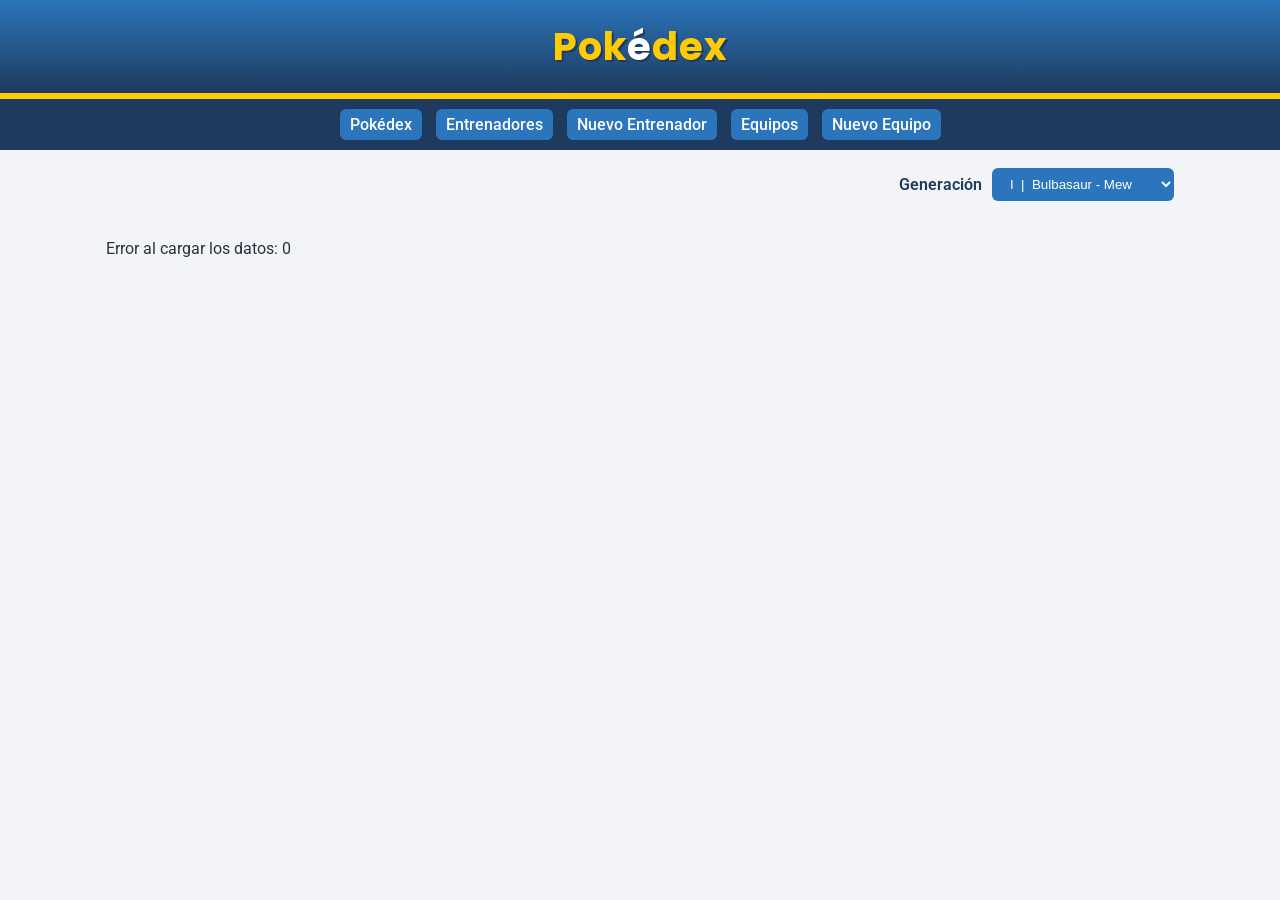
<file: index.html>
<!DOCTYPE html>
<html lang="es">
<head>
    <meta charset="UTF-8">
    <meta name="viewport" content="width=device-width, initial-scale=1.0">
    <title>Pokédex</title>
    <link rel="stylesheet" href="styles/formatos.css" media="screen">
</head>
<body>

    <header class="cabecera">
        <h1 class="logo-pokemon">Pok<span>é</span>dex</h1>
    </header>

    <nav class="menu-principal">
    <a href="index.html">Pokédex</a>
    <a href="entrenadores.html">Entrenadores</a>
    <a href="agregar_entrenador.html">Nuevo Entrenador</a>
    <a href="equipos.html">Equipos</a>
    <a href="agregarEquipo.html">Nuevo Equipo</a>

</nav>

    <main>

        <section class="barra-generacion">
            <label for="cmbGeneracion">Generación</label>
            <select id="cmbGeneracion">
                <option value="0,151">I &nbsp;|&nbsp; Bulbasaur - Mew</option>
                <option value="151,100">II &nbsp;|&nbsp; Chikorita - Celebi</option>
                <option value="251,135">III &nbsp;|&nbsp; Treecko - Deoxys</option>
                <option value="386,107">IV &nbsp;|&nbsp; Turtwig - Arceus</option>
                <option value="493,156">V &nbsp;|&nbsp; Victini - Genesect</option>
            </select>
        </section>

        <div id="Datos" class="pokedex">
            <p class="cargando">Cargando Pokémon...</p>
        </div>

    </main>

    <div id="modalPokemon" class="oculto"></div>

    <script src="codes/codigo_05.js"></script>

    
</body>


</html>
</file>
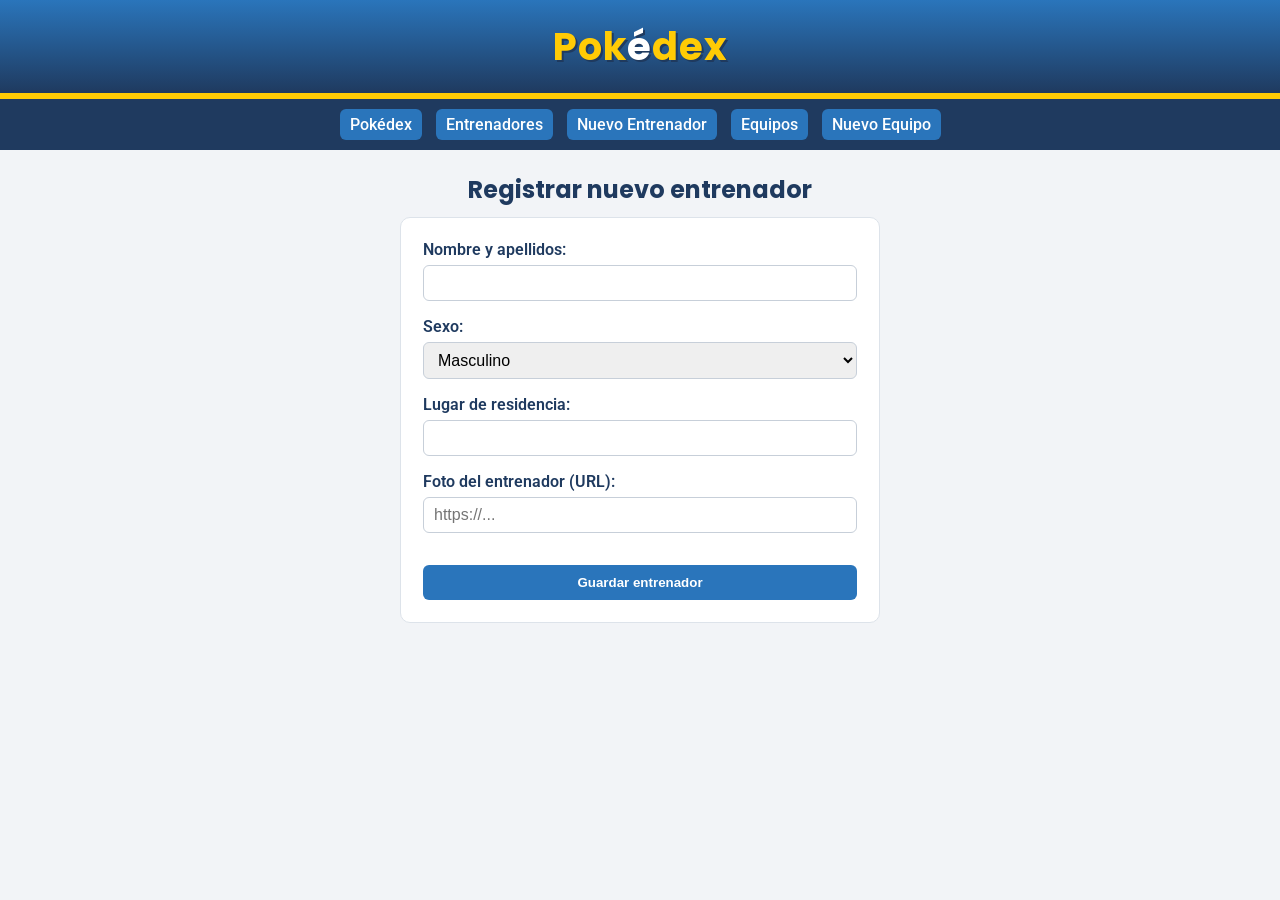
<file: agregar_entrenador.html>
<!DOCTYPE html>
<html lang="es">
<head>
    <meta charset="UTF-8">
    <meta name="viewport" content="width=device-width, initial-scale=1.0">
    <title>Nuevo Entrenador - Pokédex</title>
    <link rel="stylesheet" href="styles/formatos.css" media="screen">
</head>
<body>

    <header class="cabecera">
        <h1 class="logo-pokemon">Pok<span>é</span>dex</h1>
    </header>

    <nav class="menu-principal">
        <a href="index.html">Pokédex</a>
        <a href="entrenadores.html">Entrenadores</a>
        <a href="agregar_entrenador.html">Nuevo Entrenador</a>
        <a href="equipos.html">Equipos</a>
        <a href="agregarEquipo.html">Nuevo Equipo</a>
    </nav>

    <main>
        <h2 class="titulo-seccion">Registrar nuevo entrenador</h2>

        <form id="formEntrenador" class="formulario">

            <div class="campo-formulario">
                <label for="txtNombre">Nombre y apellidos:</label>
                <input type="text" id="txtNombre" required>
            </div>

            <div class="campo-formulario">
                <label for="cmbSexo">Sexo:</label>
                <select id="cmbSexo">
                    <option value="Masculino">Masculino</option>
                    <option value="Femenino">Femenino</option>
                    <option value="Otro">Otro</option>
                </select>
            </div>

            <div class="campo-formulario">
                <label for="txtResidencia">Lugar de residencia:</label>
                <input type="text" id="txtResidencia" required>
            </div>

            <div class="campo-formulario">
                <label for="txtFoto">Foto del entrenador (URL):</label>
                <input type="text" id="txtFoto" placeholder="https://...">
            </div>

            <div class="campo-formulario">
                <img id="imgVistaPrevia" class="vista-previa-foto oculto" alt="Vista previa">
            </div>

            <button type="button" id="btnGuardarEntrenador" class="btn-guardar">Guardar entrenador</button>

        </form>
    </main>

    <script src="codes/db.js"></script>
    <script src="codes/entrenadores.js"></script>
</body>
</html>
</file>
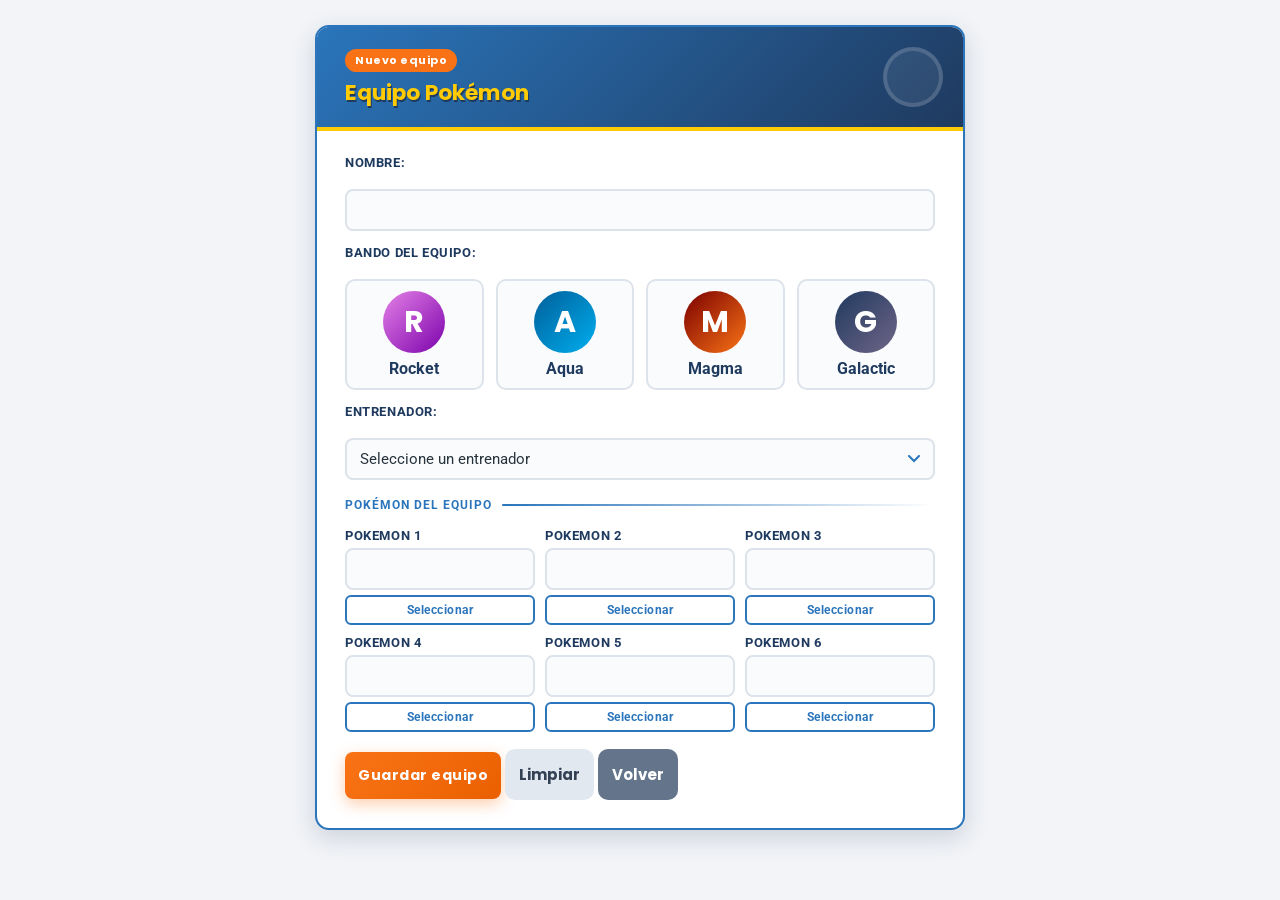
<file: agregarEquipo.html>
<!DOCTYPE html>
<html>
<head>
    <meta charset="UTF-8">
    <title>Agregar Equipo</title>
    <link rel="stylesheet" href="styles/formatos.css">
</head>

<body>

<main>
<section class="contenedor">

    <div class="contenedor-header">
        <div>
            <span class="badge-equipo">Nuevo equipo</span>
            <h1>Equipo Pokémon</h1>
        </div>
    </div>

    <div class="contenedor-body">
        <form id="formEquipo">

            <label for="txtNombre">Nombre:</label>
            <input type="text" id="txtNombre">

            <label>Bando del equipo:</label>

<input type="hidden" id="txtImagen">

<div class="selector-escudos">

    <div class="escudo-opcion" onclick="seleccionarEscudo(this, 'Rocket')">
        <div class="escudo-logo rocket">R</div>
        <span>Rocket</span>
    </div>

    <div class="escudo-opcion" onclick="seleccionarEscudo(this, 'Aqua')">
        <div class="escudo-logo aqua">A</div>
        <span>Aqua</span>
    </div>

    <div class="escudo-opcion" onclick="seleccionarEscudo(this, 'Magma')">
        <div class="escudo-logo magma">M</div>
        <span>Magma</span>
    </div>

    <div class="escudo-opcion" onclick="seleccionarEscudo(this, 'Galactic')">
        <div class="escudo-logo galactic">G</div>
        <span>Galactic</span>
    </div>

</div>


            <label for="cmbEntrenador">Entrenador:</label>
            <select id="cmbEntrenador">
                <option value="">Seleccione un entrenador</option>
                <option value="Ash Ketchum">Ash Ketchum</option>
                <option value="Misty">Misty</option>
                <option value="Brock">Brock</option>
                <option value="Gary Oak">Gary Oak</option>
                <option value="Cynthia">Cynthia</option>
                <option value="Leon">Leon</option>
                <option value="nuevo">Registrar nuevo entrenador</option>
            </select>

            <div class="seccion-pokemon">
                <span>Pokémon del equipo</span>
            </div>

            <div class="pokemon-grid">

                <div class="poke-field">
                    <label>Pokemon 1</label>
                    <input type="text" id="txtP1" readonly>
                    <button type="button" onclick="abrirSelector(1)">Seleccionar</button>
                </div>

                <div class="poke-field">
                    <label>Pokemon 2</label>
                    <input type="text" id="txtP2" readonly>
                    <button type="button" onclick="abrirSelector(2)">Seleccionar</button>
                </div>

                <div class="poke-field">
                    <label>Pokemon 3</label>
                    <input type="text" id="txtP3" readonly>
                    <button type="button" onclick="abrirSelector(3)">Seleccionar</button>
                </div>

                <div class="poke-field">
                    <label>Pokemon 4</label>
                    <input type="text" id="txtP4" readonly>
                    <button type="button" onclick="abrirSelector(4)">Seleccionar</button>
                </div>

                <div class="poke-field">
                    <label>Pokemon 5</label>
                    <input type="text" id="txtP5" readonly>
                    <button type="button" onclick="abrirSelector(5)">Seleccionar</button>
                </div>

                <div class="poke-field">
                    <label>Pokemon 6</label>
                    <input type="text" id="txtP6" readonly>
                    <button type="button" onclick="abrirSelector(6)">Seleccionar</button>
                </div>

            </div>

            <div class="botones-formulario">

                <button type="button" id="btnGuardarEquipo">
                    Guardar equipo
                </button>

                <button type="button"
                        id="btnLimpiar"
                        onclick="limpiarFormulario()">
                    Limpiar
                </button>

                <button type="button"
                        id="btnVolver"
                        onclick="window.location.href='index.html'">
                    Volver
                </button>

            </div>

        </form>
    </div>

</section>
</main>

<div id="selectorPokemon" class="oculto">
    <div class="selector-contenido">
        <button type="button" class="btn-cerrar" onclick="cerrarSelector()">X</button>

        <h2>Seleccionar Pokémon</h2>

        <div id="listaPokemonSelector" class="pokedex"></div>
    </div>
</div>

<script src="codes/db.js"></script>
<script src="codes/equipos.js"></script>

</body>
</html>
</file>
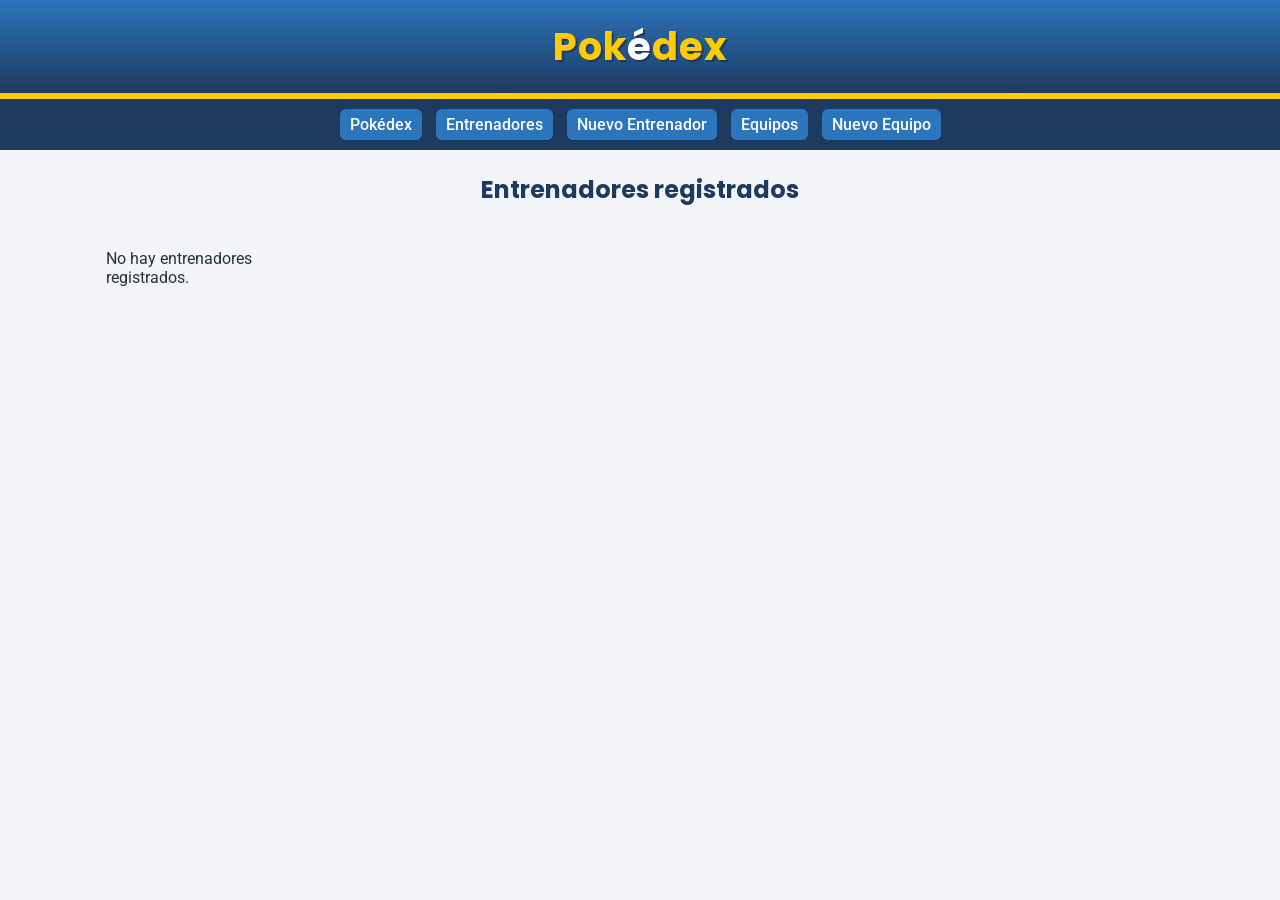
<file: entrenadores.html>
<!DOCTYPE html>
<html lang="es">
<head>
    <meta charset="UTF-8">
    <meta name="viewport" content="width=device-width, initial-scale=1.0">
    <title>Entrenadores - Pokédex</title>
    <link rel="stylesheet" href="styles/formatos.css" media="screen">
</head>
<body>

    <header class="cabecera">
        <h1 class="logo-pokemon">Pok<span>é</span>dex</h1>
    </header>

    <nav class="menu-principal">
        <a href="index.html">Pokédex</a>
        <a href="entrenadores.html">Entrenadores</a>
        <a href="agregar_entrenador.html">Nuevo Entrenador</a>
        <a href="equipos.html">Equipos</a>
        <a href="agregarEquipo.html">Nuevo Equipo</a>
    </nav>

    <main>
        <h2 class="titulo-seccion">Entrenadores registrados</h2>

        <div id="listaEntrenadores" class="lista-entrenadores">
            <p class="cargando">Cargando entrenadores...</p>
        </div>
    </main>

    <script src="codes/db.js"></script>
    <script src="codes/entrenadores.js"></script>
</body>
</html>
</file>
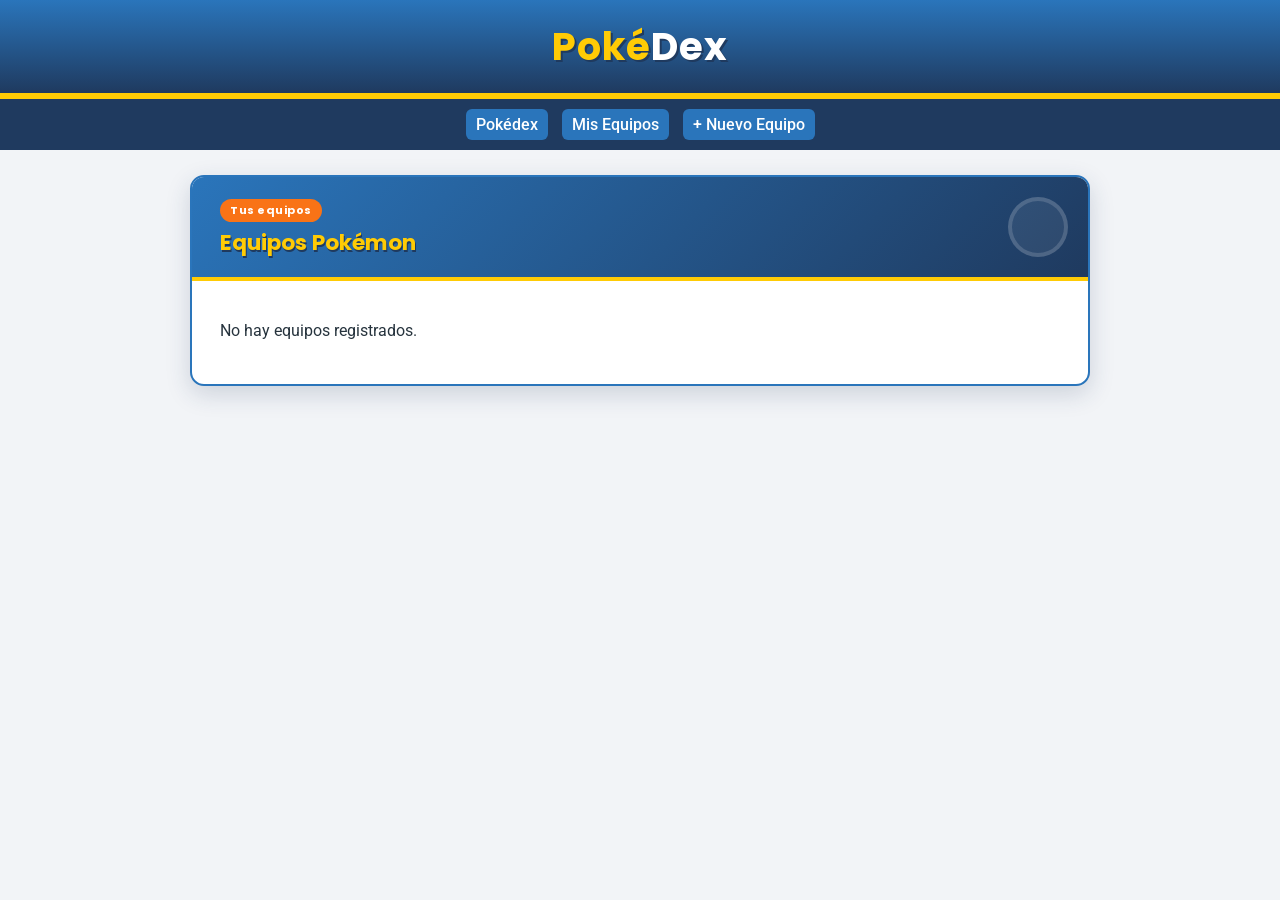
<file: equipos.html>
<!DOCTYPE html>
<html>
<head>
    <meta charset="UTF-8">
    <title>Equipos</title>
    <link rel="stylesheet" href="styles/formatos.css">
</head>

<body>

<header class="cabecera">
    <h1 class="logo-pokemon">Poké<span>Dex</span></h1>
</header>

<nav class="menu-principal">
    <a href="index.html">Pokédex</a>
    <a href="equipos.html">Mis Equipos</a>
    <a href="agregarEquipo.html">+ Nuevo Equipo</a>
</nav>

<main class="contenedor" style="max-width: 900px;">

    <div class="contenedor-header">
        <div>
            <span class="badge-equipo">Tus equipos</span>
            <h2>Equipos Pokémon</h2>
        </div>
    </div>

    <div class="contenedor-body">
        <div id="listaEquipos"></div>
    </div>

</main>

<script src="codes/db.js"></script>
<script src="codes/equipos.js"></script>

</body>
</html>
</file>
<file: styles/formatos.css>
@import url('https://fonts.googleapis.com/css2?family=Poppins:wght@600;700&family=Roboto:wght@400;500&display=swap');

:root{
    --azul-pokemon: #2A75BB;
    --azul-oscuro: #1F3A5F;
    --amarillo-pokemon: #FFCB05;
    --gris-fondo: #F2F4F7;
    --blanco: #FFFFFF;
    --texto: #26333D;
}

*{
    box-sizing: border-box;
}

body{
    margin: 0;
    font-family: 'Roboto', sans-serif;
    background-color: var(--gris-fondo);
    color: var(--texto);
}

.cabecera{
    background: linear-gradient(180deg, var(--azul-pokemon) 0%, var(--azul-oscuro) 100%);
    padding: 18px 0;
    text-align: center;
    border-bottom: 6px solid var(--amarillo-pokemon);
}

.logo-pokemon{
    margin: 0;
    font-family: 'Poppins', sans-serif;
    font-size: 2.4rem;
    letter-spacing: 1px;
    color: var(--amarillo-pokemon);
    text-shadow: 2px 2px 0 var(--azul-oscuro);
}

.logo-pokemon span{
    color: var(--blanco);
}

.barra-generacion{
    display: flex;
    align-items: center;
    justify-content: flex-end;
    gap: 10px;
    max-width: 1100px;
    margin: 18px auto 6px auto;
    padding: 0 16px;
}

.barra-generacion label{
    font-weight: 600;
    color: var(--azul-oscuro);
}

.barra-generacion select{
    background-color: var(--azul-pokemon);
    color: var(--blanco);
    font-weight: 500;
    padding: 8px 14px;
    border: none;
    border-radius: 6px;
    cursor: pointer;
}

.pokedex{
    display: grid;
    grid-template-columns: repeat(5, 1fr);
    gap: 16px;
    max-width: 1100px;
    margin: 0 auto;
    padding: 16px;
}

.cargando{
    grid-column: 1 / -1;
    text-align: center;
    font-weight: 500;
    color: var(--azul-oscuro);
    padding: 30px 0;
}

.tarjeta{
    background-color: var(--blanco);
    border: 1px solid #DDE3EA;
    border-radius: 10px;
    padding: 10px;
    text-align: center;
    cursor: pointer;
    transition: transform 0.15s ease, box-shadow 0.15s ease;
}

.tarjeta:hover{
    transform: translateY(-4px);
    box-shadow: 0 6px 14px rgba(31, 58, 95, 0.18);
    border-color: var(--azul-pokemon);
}

.tarjeta img{
    width: 100%;
    max-width: 110px;
    aspect-ratio: 1 / 1;
    object-fit: contain;
    margin-bottom: 6px;
}

.tarjeta p{
    margin: 0;
    font-weight: 600;
    text-transform: capitalize;
    color: var(--azul-oscuro);
}

#modalPokemon.oculto{
    display: none;
}

#modalPokemon{
    position: fixed;
    top: 0;
    left: 0;
    width: 100%;
    height: 100%;
    background-color: rgba(0,0,0,0.65);
    display: flex;
    justify-content: center;
    align-items: center;
    padding: 16px;
    z-index: 1000;
}

#modalPokemon.oculto{
    display: none;
}

.modal-contenido{
    background-color: var(--blanco);
    width: 70%;
    max-width: 800px;
    max-height: 90vh;
    overflow-y: auto;
    border: 3px solid var(--azul-pokemon);
    border-radius: 12px;
    padding: 18px;
    position: relative;
}

.btn-cerrar{
    position: absolute;
    top: 10px;
    right: 10px;
    background-color: #D62828;
    color: white;
    border: none;
    border-radius: 5px;
    padding: 6px 10px;
    cursor: pointer;
}

.modal-contenido h2{
    color: var(--azul-oscuro);
    text-align: center;
    text-transform: capitalize;
    margin-top: 10px;
}

.modal-cuerpo{
    display: flex;
    gap: 24px;
    align-items: center;
}

.modal-img img{
    width: 260px;
    max-width: 100%;
}

.modal-info p{
    font-size: 16px;
    line-height: 1.5;
}

@media screen and (max-width: 768px){

    .pokedex{
        grid-template-columns: repeat(2, 1fr);
    }

    .barra-generacion{
        flex-direction: column;
        align-items: stretch;
    }

    .modal-contenido{
        width: 95%;
        max-height: 90vh;
    }

    .modal-cuerpo{
        flex-direction: column;
        text-align: center;
    }

    .modal-img img{
        width: 180px;
    }
}

.menu-principal{
    display: flex;
    justify-content: center;
    gap: 15px;
    padding: 15px;
    background-color: #ffffff;
}

.menu-principal a{
    text-decoration: none;
    background-color: #2A75BB;
    color: white;
    padding: 10px 15px;
    border-radius: 6px;
    font-weight: bold;
}

.menu-principal a:hover{
    background-color: #1F3A5F;
}

/* ══ CONTENEDOR DEL FORMULARIO ══ */
.contenedor {
    max-width: 650px;
    margin: 25px auto;
    background-color: var(--blanco);
    padding: 0;
    border-radius: 14px;
    border: 2px solid var(--azul-pokemon);
    box-shadow: 0 8px 24px rgba(31, 58, 95, 0.18);
    overflow: hidden;
}

/* Franja superior */
.contenedor-header {
    background: linear-gradient(135deg, var(--azul-pokemon) 0%, var(--azul-oscuro) 100%);
    border-bottom: 4px solid var(--amarillo-pokemon);
    padding: 22px 28px 18px;
    display: flex;
    align-items: center;
    gap: 14px;
    position: relative;
}

.contenedor-header::after {
    content: '';
    position: absolute;
    right: 20px;
    top: 50%;
    transform: translateY(-50%);
    width: 52px;
    height: 52px;
    border-radius: 50%;
    border: 4px solid rgba(255, 255, 255, 0.15);
    background: rgba(255, 255, 255, 0.07);
}

.badge-equipo {
    background: #F97316;
    color: white;
    font-size: 11px;
    font-weight: 700;
    font-family: 'Poppins', sans-serif;
    padding: 3px 10px;
    border-radius: 20px;
    letter-spacing: 0.5px;
    display: inline-block;
    margin-bottom: 4px;
}

.contenedor h1,
.contenedor h2 {
    margin: 0;
    font-family: 'Poppins', sans-serif;
    font-size: 1.35rem;
    font-weight: 700;
    color: var(--amarillo-pokemon);
    text-shadow: 1px 2px 0 var(--azul-oscuro);
    text-align: left;
}

/* Cuerpo del formulario */
.contenedor-body {
    padding: 24px 28px 28px;
}

/* ══ FORMULARIO ══ */
#formEquipo {
    display: flex;
    flex-direction: column;
    gap: 14px;
}

#formEquipo label {
    font-weight: 700;
    font-size: 13px;
    color: var(--azul-oscuro);
    text-transform: uppercase;
    letter-spacing: 0.6px;
    display: block;
    margin-bottom: 5px;
}

#formEquipo input {
    width: 100%;
    padding: 10px 13px;
    border: 2px solid #DDE3EA;
    border-radius: 8px;
    font-size: 15px;
    font-family: 'Roboto', sans-serif;
    color: var(--texto);
    background: #FAFBFC;
    transition: border-color 0.18s, box-shadow 0.18s;
    outline: none;
}

#formEquipo input:focus {
    border-color: #F97316;
    box-shadow: 0 0 0 3px rgba(249, 115, 22, 0.15);
    background: white;
}

#formEquipo select {
    width: 100%;
    padding: 10px 36px 10px 13px;
    border: 2px solid #DDE3EA;
    border-radius: 8px;
    font-size: 15px;
    font-family: 'Roboto', sans-serif;
    color: var(--texto);
    background-color: #FAFBFC;
    appearance: none;
    background-image: url("data:image/svg+xml,%3Csvg xmlns='http://www.w3.org/2000/svg' width='12' height='8' viewBox='0 0 12 8'%3E%3Cpath d='M1 1l5 5 5-5' stroke='%232A75BB' stroke-width='2' fill='none' stroke-linecap='round'/%3E%3C/svg%3E");
    background-repeat: no-repeat;
    background-position: right 13px center;
    outline: none;
    cursor: pointer;
    transition: border-color 0.18s, box-shadow 0.18s;
}

#formEquipo select:focus {
    outline: none;
    border-color: #F97316;
    box-shadow: 0 0 0 3px rgba(249, 115, 22, 0.15);
    background-color: white;
}

#formEquipo option {
    font-family: 'Roboto', sans-serif;
    font-size: 15px;
}

#formEquipo option[value="nuevo"] {
    font-weight: bold;
    color: #F97316;
}

/* Separador sección Pokémon */
.seccion-pokemon {
    display: flex;
    align-items: center;
    gap: 10px;
    margin: 4px 0 2px;
}

.seccion-pokemon span {
    font-size: 12px;
    font-weight: 700;
    color: var(--azul-pokemon);
    text-transform: uppercase;
    letter-spacing: 1px;
    white-space: nowrap;
}

.seccion-pokemon::after {
    content: '';
    flex: 1;
    height: 2px;
    background: linear-gradient(to right, var(--azul-pokemon), transparent);
    border-radius: 2px;
}

/* Grid 3 columnas para los 6 Pokémon */
.pokemon-grid {
    display: grid;
    grid-template-columns: 1fr 1fr 1fr;
    gap: 10px;
}

.pokemon-grid .poke-field label {
    font-size: 11px;
}

/* Botón */
#btnGuardarEquipo {
    background: linear-gradient(135deg, #F97316 0%, #ea6000 100%);
    color: white;
    border: none;
    padding: 13px;
    border-radius: 8px;
    font-family: 'Poppins', sans-serif;
    font-size: 14px;
    font-weight: 700;
    cursor: pointer;
    margin-top: 6px;
    letter-spacing: 0.5px;
    transition: filter 0.15s, transform 0.1s;
    box-shadow: 0 4px 12px rgba(249, 115, 22, 0.35);
}

#btnGuardarEquipo:hover {
     filter: brightness(1.08);
    transform: translateY(-1px);
}

#btnGuardarEquipo:active {
    transform: translateY(1px);
    filter: brightness(0.96);
}

/* Responsive */
@media screen and (max-width: 768px) {
    .contenedor-body {
        padding: 18px;
    }

    .contenedor-header {
        padding: 16px 18px;
    }

    .pokemon-grid {
        grid-template-columns: 1fr 1fr;
    }
}





#selectorPokemon{
    position: fixed;
    inset: 0;
    background: rgba(0,0,0,0.6);
    display: flex;
    justify-content: center;
    align-items: center;
    z-index: 999;
}

.selector-contenido{
    width: 90%;
    max-width: 1000px;
    height: 80vh;
    overflow-y: auto;
    background: white;
    border-radius: 12px;
    padding: 20px;
}

.selector-pokemon{
    cursor: pointer;
}

.selector-pokemon{
    cursor: pointer;
}

.selector-pokemon:hover{
    transform: translateY(-5px);
    border-color: #F97316;
}

#selectorPokemon.oculto{
    display: none;
}

.selector-escudos{
    display: grid;
    grid-template-columns: repeat(4, 1fr);
    gap: 12px;
}

.escudo-opcion{
    border: 2px solid #DDE3EA;
    border-radius: 10px;
    padding: 10px;
    text-align: center;
    background-color: #FAFBFC;
    cursor: pointer;
    transition: transform 0.15s, border-color 0.15s, box-shadow 0.15s;
}

.escudo-opcion:hover{
    transform: translateY(-3px);
    border-color: var(--azul-pokemon);
    box-shadow: 0 5px 12px rgba(31, 58, 95, 0.18);
}

.escudo-opcion img{
    width: 70px;
    height: 70px;
    object-fit: contain;
}

.escudo-opcion span{
    display: block;
    margin-top: 6px;
    font-weight: bold;
    color: var(--azul-oscuro);
}

.escudo-seleccionado{
    border-color: #F97316;
    background-color: #FFF4E8;
    box-shadow: 0 0 0 3px rgba(249, 115, 22, 0.18);
}

@media screen and (max-width: 768px){
    .selector-escudos{
        grid-template-columns: repeat(2, 1fr);
    }
}

.escudo-logo{
    width: 62px;
    height: 62px;
    margin: 0 auto 6px auto;
    border-radius: 50%;
    display: flex;
    justify-content: center;
    align-items: center;
    font-family: 'Poppins', sans-serif;
    font-size: 30px;
    font-weight: bold;
    color: white;
}

.rocket{
    background: linear-gradient(135deg, #e481e7, #7c03ab);
}

.aqua{
    background: linear-gradient(135deg, #005F99, #00AEEF);
}

.magma{
    background: linear-gradient(135deg, #7B0000, #F97316);
}

.galactic{
    background: linear-gradient(135deg, #1F3A5F, #6f6587);
}


.poke-field button {
    width: 100%;
    margin-top: 5px;
    padding: 6px 0;
    background: transparent;
    border: 2px solid var(--azul-pokemon);
    border-radius: 6px;
    color: var(--azul-pokemon);
    font-family: 'Roboto', sans-serif;
    font-size: 12px;
    font-weight: 700;
    letter-spacing: 0.5px;
    cursor: pointer;
    transition: background 0.15s, color 0.15s;
}

.poke-field button:hover {
    background: var(--azul-pokemon);
    color: white;
}

.pokemon-usado{
    border: 2px solid #D62828 !important;
    background-color: #FFE5E5 !important;
    opacity: 0.75;
    cursor: not-allowed !important;
}

.pokemon-usado:hover{
    transform: none !important;
    box-shadow: none !important;
    border-color: #D62828 !important;
}

.pokemon-usado span{
    display: block;
    margin-top: 6px;
    color: #D62828;
    font-weight: bold;
    font-size: 12px;
    text-transform: uppercase;
}





.botones-formulario button{
    flex: 1;
    border: none;
    border-radius: 10px;
    padding: 14px;
    font-family: 'Poppins', sans-serif;
    font-size: 15px;
    font-weight: 700;
    cursor: pointer;
    transition: all 0.2s;
}

#btnGuardarEquipo{
    background: linear-gradient(135deg, #F97316 0%, #ea6000 100%);
    color: white;
    box-shadow: 0 5px 15px rgba(249,115,22,0.35);
}

#btnGuardarEquipo:hover{
    transform: translateY(-2px);
    filter: brightness(1.08);
}

#btnLimpiar{
    background: #E2E8F0;
    color: #334155;
    box-shadow: none;
}

#btnLimpiar:hover{
    background: #CBD5E1;
}

#btnVolver{
    background: #64748B;
    color: white;
}

#btnVolver:hover{
    background: #475569;
}








#listaEquipos {
    display: grid;
    grid-template-columns: repeat(2, 1fr);
    gap: 16px;
}

.tarjeta-equipo {
    background: #FAFBFC;
    border: 2px solid #DDE3EA;
    border-radius: 12px;
    overflow: hidden;
    box-shadow: 0 4px 12px rgba(31, 58, 95, 0.08);
    transition: transform 0.15s, box-shadow 0.15s, border-color 0.15s;
}

.tarjeta-equipo:hover {
    transform: translateY(-3px);
    box-shadow: 0 8px 20px rgba(31, 58, 95, 0.15);
    border-color: var(--azul-pokemon);
}


.tarjeta-equipo-header {
    background: linear-gradient(135deg, var(--azul-pokemon), var(--azul-oscuro));
    padding: 12px 16px;
    display: flex;
    justify-content: space-between;
    align-items: center;
}

.tarjeta-equipo-header h2 {
    margin: 0;
    font-family: 'Poppins', sans-serif;
    font-size: 1rem;
    font-weight: 700;
    color: var(--amarillo-pokemon);
    text-shadow: 1px 1px 0 var(--azul-oscuro);
    text-transform: capitalize;
}

.tarjeta-equipo-bando {
    font-size: 11px;
    font-weight: 700;
    color: white;
    background: rgba(255,255,255,0.15);
    padding: 3px 10px;
    border-radius: 20px;
    font-family: 'Poppins', sans-serif;
    letter-spacing: 0.5px;
}


.tarjeta-equipo-body {
    padding: 14px 16px;
}

.tarjeta-equipo-entrenador {
    font-size: 13px;
    font-weight: 700;
    color: var(--azul-oscuro);
    text-transform: uppercase;
    letter-spacing: 0.5px;
    margin-bottom: 10px;
}

.tarjeta-equipo-entrenador span {
    font-weight: 400;
    color: var(--texto);
    text-transform: capitalize;
    letter-spacing: 0;
}


.tarjeta-pokemon-lista {
    display: grid;
    grid-template-columns: repeat(3, 1fr);
    gap: 6px;
    list-style: none;
    margin: 0;
    padding: 0;
}

.tarjeta-pokemon-lista li {
    background: white;
    border: 1px solid #DDE3EA;
    border-radius: 8px;
    padding: 5px 8px;
    font-size: 12px;
    font-weight: 500;
    color: var(--azul-oscuro);
    text-align: center;
    text-transform: capitalize;
}

@media screen and (max-width: 768px) {
    #listaEquipos {
        grid-template-columns: 1fr;
    }
}

.btn-eliminar-equipo {
    background: transparent;
    color: #D62828;
    border: 2px solid #D62828;
    border-radius: 8px;
    padding: 8px;
    font-family: 'Roboto', sans-serif;
    font-size: 12px;
    font-weight: 700;
    letter-spacing: 0.5px;
    cursor: pointer;
    width: 100%;
    margin-top: 12px;
    transition: background 0.15s, color 0.15s;
}

.btn-eliminar-equipo:hover {
    background: #D62828;
    color: white;
}


.menu-principal{
    display: flex;
    flex-wrap: wrap;
    gap: 14px;
    justify-content: center;
    background-color: var(--azul-oscuro);
    padding: 10px 16px;
}

.menu-principal a{
    color: var(--blanco);
    text-decoration: none;
    font-weight: 500;
    padding: 6px 10px;
    border-radius: 6px;
    transition: background-color 0.15s ease;
}

.menu-principal a:hover{
    background-color: var(--azul-pokemon);
}


.titulo-seccion{
    text-align: center;
    color: var(--azul-oscuro);
    font-family: 'Poppins', sans-serif;
    margin: 22px 0 10px 0;
}


.formulario{
    max-width: 480px;
    margin: 0 auto 30px auto;
    background-color: var(--blanco);
    border: 1px solid #DDE3EA;
    border-radius: 10px;
    padding: 22px;
}

.campo-formulario{
    margin-bottom: 16px;
    display: flex;
    flex-direction: column;
    gap: 6px;
}

.campo-formulario label{
    font-weight: 600;
    color: var(--azul-oscuro);
}

.campo-formulario input,
.campo-formulario select{
    padding: 8px 10px;
    border: 1px solid #C7CFD9;
    border-radius: 6px;
    font-size: 1rem;
}

.btn-guardar{
    background-color: var(--azul-pokemon);
    color: var(--blanco);
    font-weight: 600;
    border: none;
    border-radius: 6px;
    padding: 10px 18px;
    cursor: pointer;
    width: 100%;
}

.btn-guardar:hover{
    background-color: var(--azul-oscuro);
}

.vista-previa-foto{
    width: 100px;
    height: 100px;
    object-fit: cover;
    border-radius: 8px;
    border: 1px solid #C7CFD9;
}


.lista-entrenadores{
    display: grid;
    grid-template-columns: repeat(auto-fill, minmax(200px, 1fr));
    gap: 16px;
    max-width: 1100px;
    margin: 0 auto;
    padding: 16px;
}

.tarjeta-entrenador{
    background-color: var(--blanco);
    border: 1px solid #DDE3EA;
    border-radius: 10px;
    padding: 14px;
    text-align: center;
}

.tarjeta-entrenador img{
    width: 100px;
    height: 100px;
    object-fit: cover;
    border-radius: 50%;
    margin-bottom: 8px;
}

.tarjeta-entrenador h3{
    margin: 4px 0;
    color: var(--azul-oscuro);
}

.tarjeta-entrenador p{
    margin: 2px 0;
    font-size: 0.9rem;
}


.oculto{
    display: none;
}
</file>
